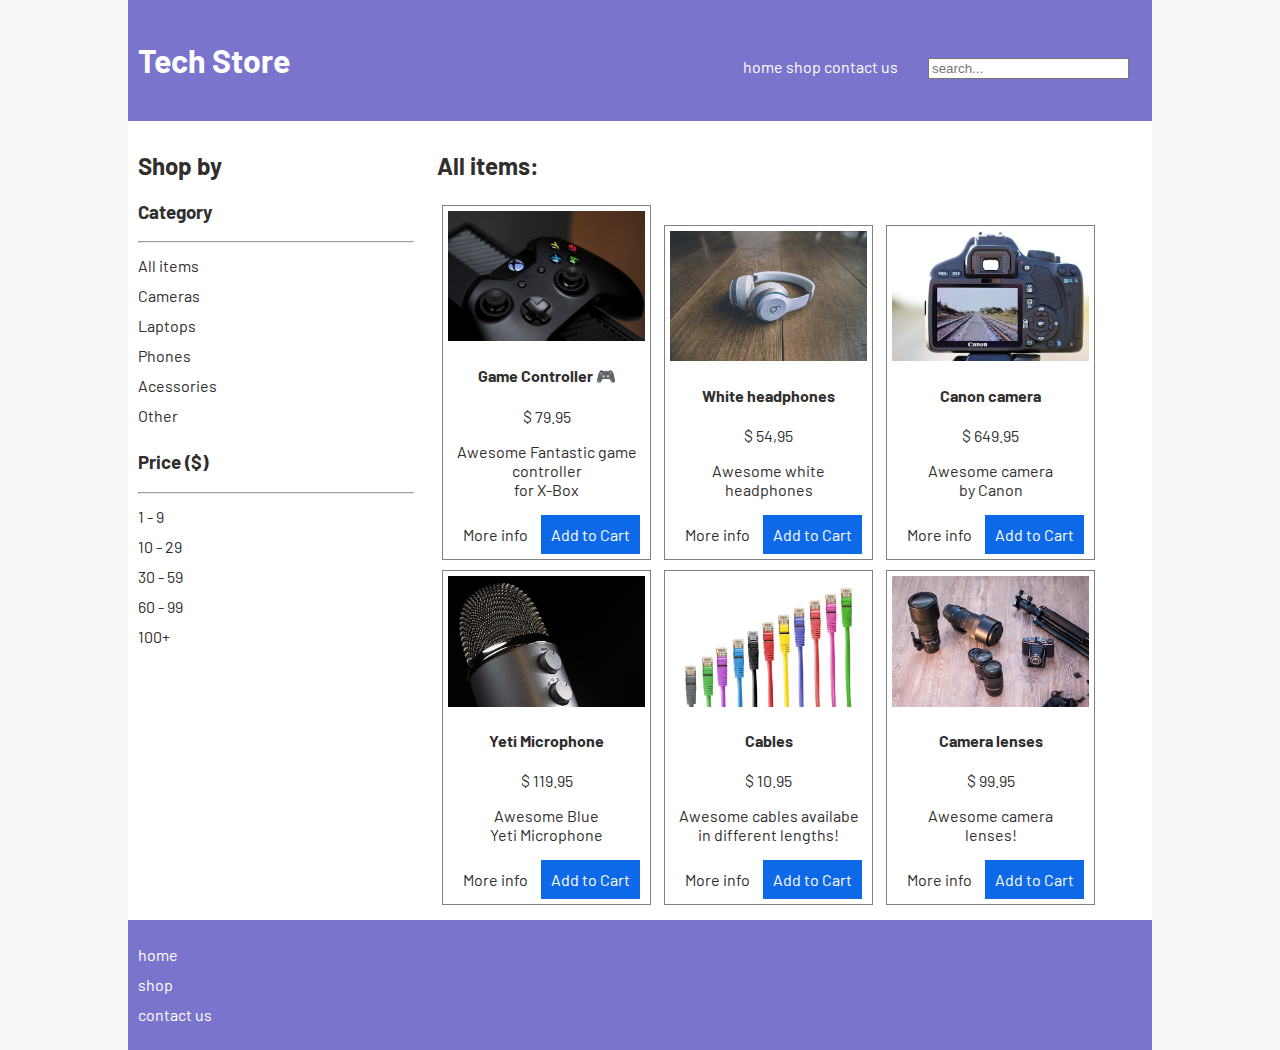
<file: Index.html>
<!DOCTYPE html>
<html lang="pt-br">
    <head>
        <meta charset="UTF-8">
        <meta name="viewport" content="width=device-width, initial-scale=1">
        <title>Tech Store</title>
        <link href="https://fonts.googleapis.com/css?family=Barlow&display=swap" rel="stylesheet">

        <link rel="stylesheet" href="styles.css">

        

    </head>
    <body>

        <!--
            TODO:
            1- create shop.html page
            2 - Add CSS stying


        -->
        <header>
            <h1>Tech Store</h1>
                      
            <nav>
                <ul>
                    <li><a href="index.html">home</a></li>
                    <li><a href="">shop</a></li>       
                    <li><a href="contact.html">contact us</a></li>
                    
                </ul>
            </nav>
            <input type="search" placeholder="search...">
            
        </header>
        

        <aside>
            <h2>Shop by</h2>
            <section>
                <h3>Category</h3>
                <hr>
                <ul>
                    <li>All items</li>
                    <li>Cameras</li>
                    <li>Laptops</li>
                    <li>Phones</li>
                    <li>Acessories</li>
                    <li>Other</li>
                </ul>
            </section>
            <section>
                <h3>Price <span>($)</span></h3> 
                <hr>
                <ul>
                    <li>1 - 9</li>
                    <li>10 - 29</li>
                    <li>30 - 59</li>
                    <li>60 - 99</li>
                    <li>100+</li>
                </ul>

            </section>           
            

        </aside>
        
        <!--Main section to display products-->
        <main>
            <h2>All items:</h2>
            <div class="product">
                <a href="product-detail.html">
                    <img src="images/controller.jpg" alt="game controller picture">
                </a>
                <h4><a href="product-detail.html">Game Controller </a>&#127918;</h4>
                <p>$ 79.95</p>
                <p>Awesome Fantastic game controller<br> for X-Box</p>
                <a href="product-detail.html" class="button">More info</a>
                <a href="" class="button" id="position">Add to Cart</a>
            </div>
            <div class="product">
                <a href="product-detail.html">
                    <img src="images/headphones.jpg" alt="headphones picture">
                </a>
                <h4><a href="product-detail.html">White headphones</a></h4>
                <p>$ 54,95</p>
                <p>Awesome white<br>headphones</p>
                <a href="product-detail.html" class="button">More info</a>
                <a href="" class="button">Add to Cart</a>
            </div>
            <div class="product">
                <a href="product-detail.html">
                    <img src="images/camera.jpg" alt="camera picture">
                </a>
                <h4><a href="product-detail.html">Canon camera</a></h4>
                <p>$ 649.95</p>
                <p>Awesome camera<br> by Canon</p>
                <a href="product-detail.html" class="button">More info</a>
                <a href="" class="button">Add to Cart</a>
                    
            </div>
            <div class="product">
                <a href="product-detail.html">
                    <img src="images/microphone.jpg" alt="microphone picture">
                </a>
                <h4><a href="product-detail.html">Yeti Microphone</a></h4>
                <p>$ 119.95</p>
                <p>Awesome Blue<br>Yeti Microphone</p>
                <a href="product-detail.html" class="button">More info</a>
                <a href="" class="button">Add to Cart</a>
            </div>
            <div class="product">
                <a href="product-detail.html">
                    <img src="images/cables.jpg" alt="cables picture">
                </a>
                <h4><a href="product-detail.html">Cables</a></h4>
                <p>$ 10.95</p>
                <p>Awesome cables availabe<br>in different lengths!</p>
                <a href="product-detail.html" class="button">More info</a>
                <a href="" class="button">Add to Cart</a>
            </div>
            <div class="product">
                <a href="product-detail.html">
                    <img src="images/lenses.jpg" alt="lenses picture">
                </a>
                <h4><a href="product-detail.html">Camera lenses</a></h4>
                <p>$ 99.95</p>
                <p>Awesome camera<br>lenses!</p>
                <a href="product-detail.html" class="button">More info</a>
                <a href="" class="button">Add to Cart</a>
            </div>

        </main>

        
        <footer>
            <nav>
                 <ul>
               
                    <li><a href="index.html">home</a></li>
                    <li><a href="">shop</a></li>       
                    <li><a href="contact.html">contact us</a></li>
                            
                </ul>

            </nav>
            

        </footer>
        
        

        
        

    </body>
</html>
</file>
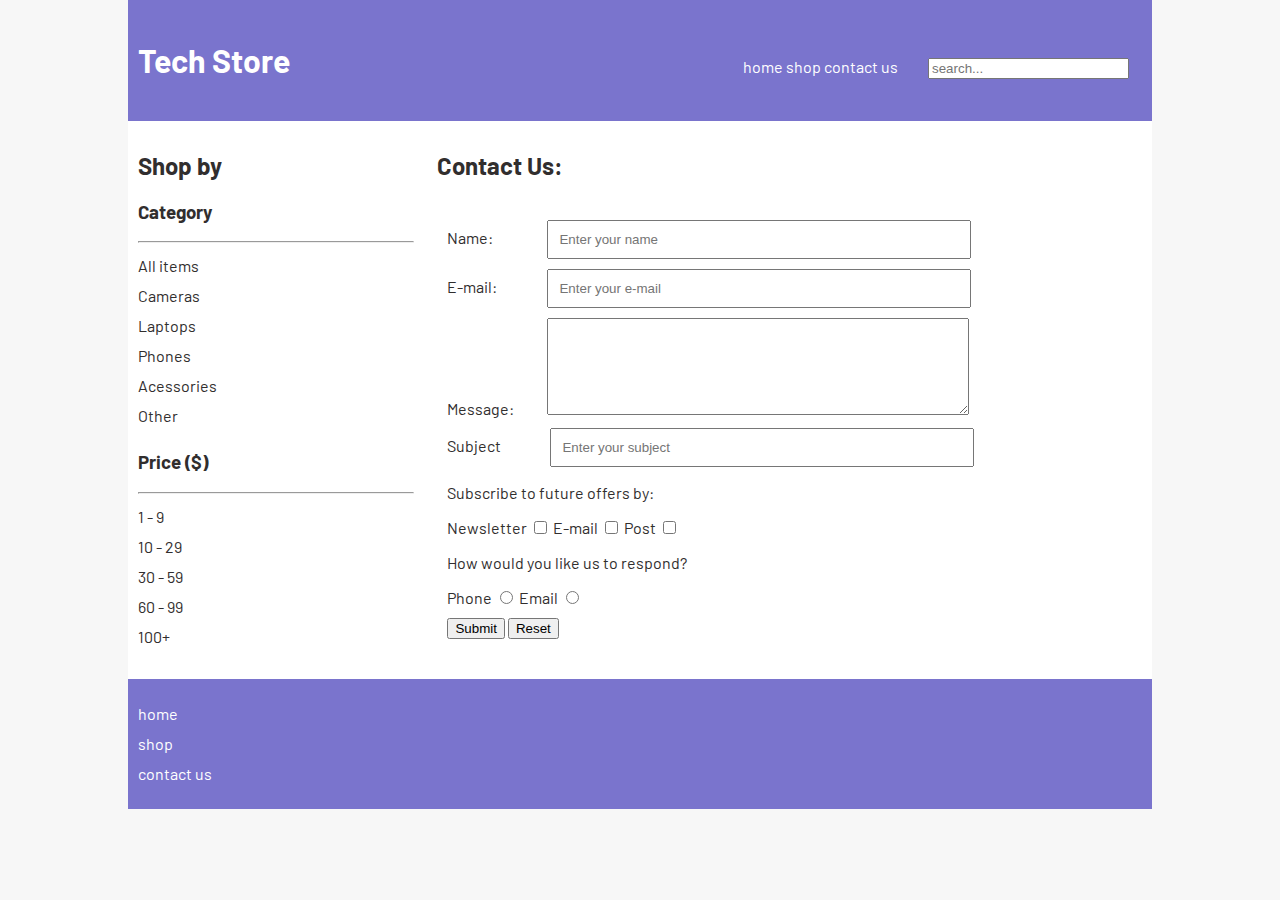
<file: contact.html>
<!DOCTYPE html>
<html lang="pt-br">
    <head>
        <meta charset="UTF-8">
        <title>Tech Store: Product Detail</title>
        <link rel="stylesheet" href="styles.css">
        <link href="https://fonts.googleapis.com/css?family=Barlow&display=swap" rel="stylesheet">
    </head>
    <body>

        <!--
            TODO:
            1- create shop.html page
            2 - Add CSS stying


        -->
        <header>
            <h1>Tech Store</h1>
            <nav>
                <ul>
                    <li><a href="index.html">home</a></li>
                    <li><a href="">shop</a></li>       
                    <li><a href="contact.html">contact us</a></li>
                    
                </ul>

            </nav>
            <input type="search" placeholder="search...">
            
        </header>
        

        <aside>
            <h2>Shop by</h2>
            <section>
                <h3>Category</h3>
                <hr>
                <ul>
                    <li>All items</li>
                    <li>Cameras</li>
                    <li>Laptops</li>
                    <li>Phones</li>
                    <li>Acessories</li>
                    <li>Other</li>
                </ul>
            </section>
            <section>
                <h3>Price <span>($)</span></h3> 
                <hr>
                <ul>
                    <li>1 - 9</li>
                    <li>10 - 29</li>
                    <li>30 - 59</li>
                    <li>60 - 99</li>
                    <li>100+</li>
                </ul>

            </section>           
            

        </aside>
        
        <!--Main section to display products-->
        <main>
            <h2>Contact Us:</h2>

            <form>

                <div class="inline">
                    <label for="name">Name:</label><input type="text" placeholder="Enter your name" id="name" name="name">
                </div>

                <div class="inline">
                    <label for="email">E-mail:</label><input type="text" placeholder="Enter your e-mail" id="email" name="email">
                </div>

                <div class="inline">
                    <label for="message">Message:</label><textarea cols="30" rows="5" id="message" name="message"></textarea>
                </div>

               <!-- <div>
                    <label for="subject">Subject:</label>
                    <select id="subject" >
                        <optgroup label="Product issues">
                            <option value="returns">Returns</option>
                            <option value="faulty_item">Faulty item</option>
                        </optgroup>
                        <optgroup label="Delivery">
                            <option value="delivery">Delivery info</option>
                            <option value="order_tracking">Tracking my order</option>
                        </optgroup>
                        <optgroup label="Other">
                            <option value="advice">Advice</option>
                            <option value="other">Other</option>
                        </optgroup>                   


                    </select>
                </div> -->
                <div class="inline">
                    <label for="subject">Subject</label>
                    <input type="text" list="subjects" id="subject" placeholder="Enter your subject">                </div>
                    <datalist id="subjects">
                        <option value="returns">
                        <option value="faulty item">
                        <option value="delivery">
                        <option value="order tracking">
                        <option value="advice">
                        <option value="other">
                        
                    </datalist>
                <div>
                    <p>Subscribe to future offers by:</p>
                    <label for="newsletter">Newsletter</label>
                    <input type="checkbox" id="newsletter" name="subscribe" value="newsletter">
                    <label for="email">E-mail</label>
                    <input type="checkbox" id="email" name="subscribe" value="email">
                    <label for="post">Post</label>
                    <input type="checkbox" id="post" name="subscribe" value="post">

                </div>

                <div>
                    <p>How would you like us to respond?</p>
                    <label for="phoneResponse">Phone</label>
                    <input type="radio" id="phoneResponse" name="response" value="phone">
                    <label for="emailResponse">Email</label>
                    <input type="radio" id="emailResponse" name="response" value="email">

                </div>

                <div>
                    <input type="submit">
                    <input type="reset">
                    <!--<button type="submit">Submit</button>-->
                </div>             
                
                
            </form>
            
            <!-- <iframe src="https://player.vimeo.com/video/241889479" width="640" height="360" frameborder="0" allow="autoplay; fullscreen" allowfullscreen></iframe>
            <p><a href="https://vimeo.com/241889479">Paloma Faith - Guilty (Official Video)</a> from <a href="https://vimeo.com/2332films">23/32 Films</a> on <a href="https://vimeo.com">Vimeo</a>.</p> -->
                       

        </main>

        
        <footer>
            <nav>
                 <ul>
               
                    <li><a href="index.html">home</a></li>
                    <li><a href="">shop</a></li>       
                    <li><a href="contact.html">contact us</a></li>
                            
                </ul>

            </nav>
            

        </footer>
        
        

        
        

    </body>
</html>
</file>
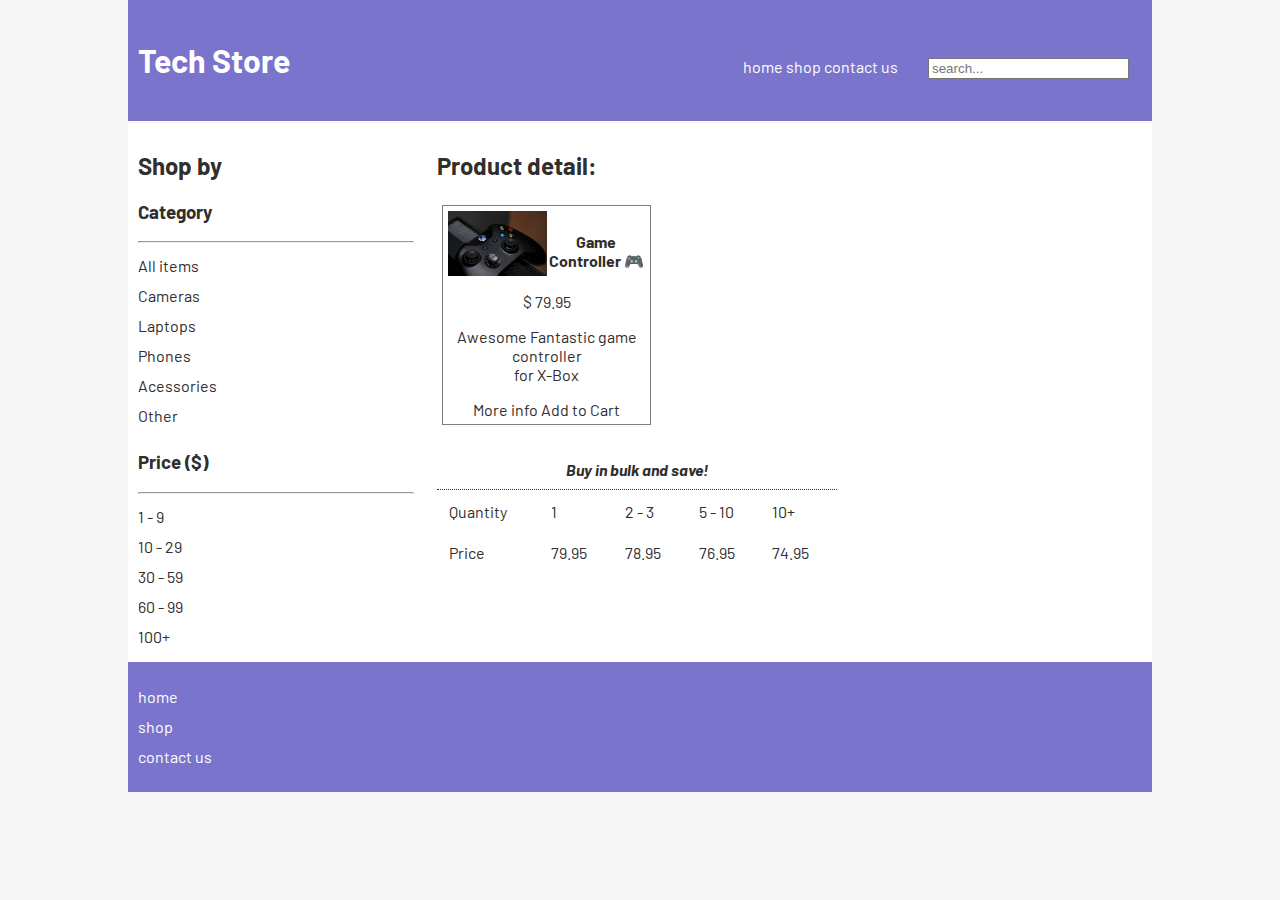
<file: product-detail.html>
<!DOCTYPE html>
<html lang="pt-br">
    <head>
        <meta charset="UTF-8">
        <title>Tech Store: Product Detail</title>
        <link href="https://fonts.googleapis.com/css?family=Barlow&display=swap" rel="stylesheet">
        <link rel="stylesheet" href="styles.css">
    </head>
    <body>

        <!--
            TODO:
            1- create shop.html page
            2 - Add CSS stying


        -->
        <header>
            <h1>Tech Store</h1>
            <nav>
                <ul>
                    <li><a href="index.html">home</a></li>
                    <li><a href="">shop</a></li>       
                    <li><a href="contact.html">contact us</a></li>
                    
                </ul>

            </nav>
            <input type="search" placeholder="search...">
            
        </header>
        

        <aside>
            <h2>Shop by</h2>
            <section>
                <h3>Category</h3>
                <hr>
                <ul>
                    <li>All items</li>
                    <li>Cameras</li>
                    <li>Laptops</li>
                    <li>Phones</li>
                    <li>Acessories</li>
                    <li>Other</li>
                </ul>
            </section>
            <section>
                <h3>Price <span>($)</span></h3> 
                <hr>
                <ul>
                    <li>1 - 9</li>
                    <li>10 - 29</li>
                    <li>30 - 59</li>
                    <li>60 - 99</li>
                    <li>100+</li>
                </ul>

            </section>           
            

        </aside>
        
        <!--Main section to display products-->
        <main>
            <h2>Product detail:</h2>
            <div class="product product-detail">
                <a href="product-detail.html">
                    <img src="images/controller.jpg" alt="game controller picture">
                </a>
                <h4><a href="product-detail.html">Game Controller </a>&#127918;</h4>
                <p>$ 79.95</p>
                <p>Awesome Fantastic game controller<br> for X-Box</p>
                <a href="product-detail.html">More info</a>
                <a href="">Add to Cart</a>
            </div>       
            
            <table>
                <caption>Buy in bulk and save!</caption>
                <thead>
                    <tr>
                        <td>Quantity</td>
                        <td>1</td>
                        <td>2 - 3</td>
                        <td>5 - 10</td>
                        <td>10+</td>
            
                    </tr>
                </thead>
                
                <tbody>
                    <tr>
                        <td>Price</td>
                        <td>79.95</td>
                        <td>78.95</td>
                        <td>76.95</td>
                        <td>74.95</td>
            
                    </tr>

                </tbody>
                

            </table>

        </main>

               
        <footer>
            <nav>
                 <ul>
               
                    <li><a href="index.html">home</a></li>
                    <li><a href="">shop</a></li>       
                    <li><a href="contact.html">contact us</a></li>
                            
                </ul>

            </nav>
            

        </footer>
        
        

        
        

    </body>
</html>
</file>
<file: styles.css>
html {
    background: #f7f7f7;
}

body {
    font-family: 'Barlow', sans-serif;
    background: white;    
    margin: 0 auto;
    color: rgb(49, 46, 46);
    text-align: center;
}
header, footer {
    background:#7a74cd;
    color:white;
    padding: 20px 10px; 
}

input [type="search"] {
    width : 100%;
}

ul{
    margin: 0;
    padding: 0;
}

li {
    list-style: none;
    line-height: 30px;
}

a {
    text-decoration: none;
    color: inherit;
}

a:hover {
    color: #0e69e9;
}



header li{
    display: inline;
}

header h1, nav{
    display: inline-block;
}

header h1 {
    
    width: 100%;
}



.product{
    box-sizing: border-box;
    border: 1px solid grey;
    /*width: 30%;*/
    margin: 5px;
    padding: 5px;    
    width: 100%;
    text-align: center;
    
   
}

img{
    max-width: 100%;
}

.button {
    padding: 10px;
    display: inline-block;
}

.button:last-of-type {
    background: #0e69e9;
    color: white;
}

/* Procuct detail page */

.product-detail {
    width: 660px;
}

.product-detail img {
    max-width: 50%;
    float: left;
}

/* Contact us */

form {
    padding: 10px;
    margin: 10px 0;
    width: 600px;

}

form > div {
    margin: 10px 0;
}

.inline label {
    display: inline-block;
    width: 100px;
}

input[type="text"], input[type="email"], textarea {
    padding: 10px;
    width: 400px;

}

/*Table*/
table {
    width: 400px;
    text-align: left;
    margin: 20px 0;

}

caption {
    font-weight: bold;
    font-style: italic;
    border-bottom: 1px dotted;
    padding: 10px;
}

th, td {
    padding: 10px;
}

tr:hover {
    background: #f5f5f5;
}

@media (min-width: 800px){

    input[type="search"]{
        width: 40%;
        margin-left: 2em;
    }

    .product {
        display: inline-block;
        width: 48%;
    }
}

@media (min-width: 1000px) {

    body {
        text-align: left;

    }

    header h1 {
       width:60%;
    }

    main{
        /*target / context = result (covert a pixel size to a fluent size)
        680/1000 = 0.68 */
       width: 68%;
       display: inline-block;
       padding: 10px;
       
   }
   
   aside{
       width: 27%;
       display: inline-block;
       vertical-align: top;
       padding: 10px;
   }

}

@media (min-width: 1200px) {
   body{
    max-width: 80vw;

   } 

   .product {
       width: 30%;
   }

   input[type="search"]{
       width: 20%;
   }

}
</file>
